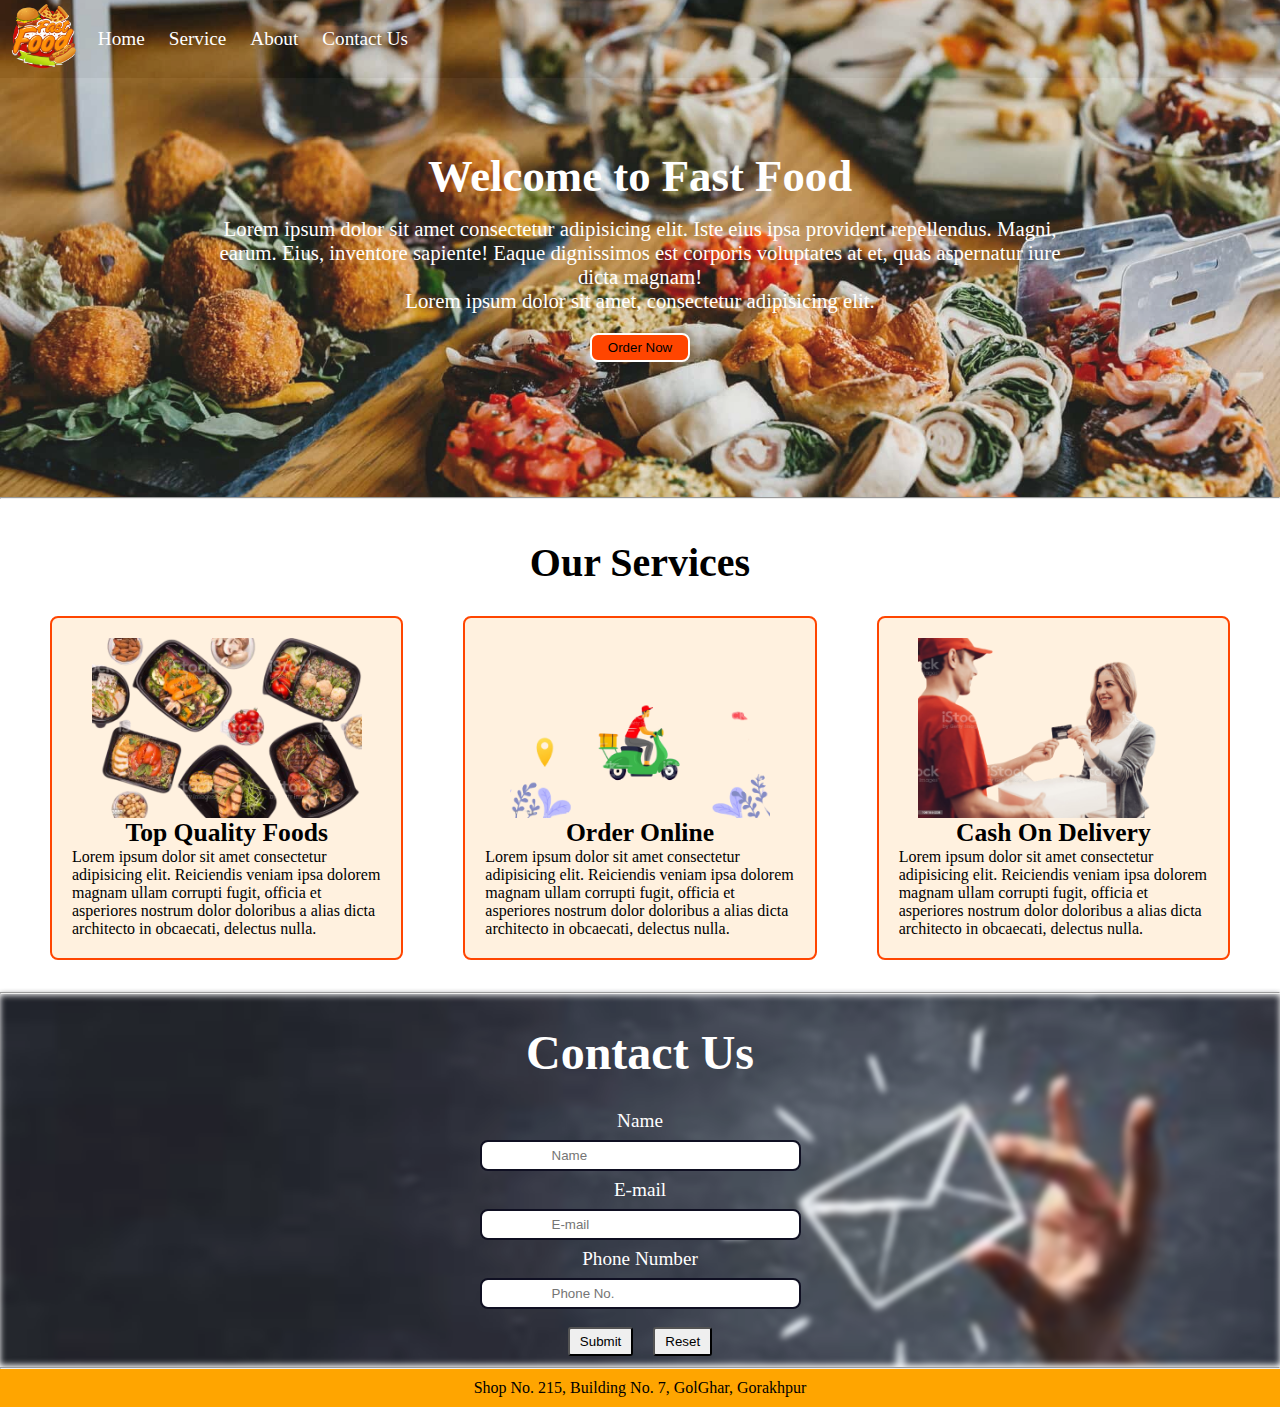
<file: index.html>
<!DOCTYPE html>
<html lang="en">

<head>
    <meta charset="UTF-8">
    <meta http-equiv="X-UA-Compatible" content="IE=edge">
    <meta name="viewport" content="width=device-width, initial-scale=1.0">
    <title>Fast Food</title>
    <link rel="stylesheet" href="style.css">
    <link rel="stylesheet" media="screen and (max-width: 1130px)" href="tabnpad.css">
    <link rel="stylesheet" media="screen and (max-width: 790px)" href="phone.css">
</head>
<script>
    let name = prompt("What's Your Name?", " Guest");
    uppercase(name)
    alert(name + ", WELCOME TO FAST FOOD");
</script>

<body>
    <nav id="navbar">
        <div class="logo">
            <img src="img/fast-food-logo-emblem-removebg-preview.png" alt="Food online">
        </div>
        <ul>
            <li class="item"><a href="">Home</a></li>

            <li class="item"><a href="">Service</a></li>
            <li class="item"><a href="">About</a></li>
            <li class="item"><a href="">Contact Us</a></li>
        </ul>
    </nav>
    <section id="home">
        <h2 class="mainh">Welcome to Fast Food</h2>
        <p class="mainp">Lorem ipsum dolor sit amet consectetur adipisicing elit. Iste eius ipsa provident repellendus.
            Magni, earum. Eius, inventore sapiente! Eaque dignissimos est corporis voluptates at et, quas aspernatur
            iure dicta magnam!</p>
        <p class="mainp">Lorem ipsum dolor sit amet, consectetur adipisicing elit.</p>
        <button class="btn1">Order Now</button>
    </section>
    <hr class="sec1">
    <section id="sec2">
        <h2 id="heading2">Our Services</h2>
        <div class="container">

            <div class="box">

                <img src="img/istockphoto-1165063882-612x612-removebg-preview.png" alt="image">
                <h3 class="title">Top Quality Foods</h3>
                Lorem ipsum dolor sit amet consectetur adipisicing elit. Reiciendis veniam ipsa dolorem magnam ullam
                corrupti fugit, officia et asperiores nostrum dolor doloribus a alias dicta architecto in obcaecati,
                delectus nulla.
            </div>
            <div class="box">
                <img src="img/delivery-removebg-preview.png" alt="image">
                <h3 class="title">Order Online</h3>
                Lorem ipsum dolor sit amet consectetur adipisicing elit. Reiciendis veniam ipsa dolorem magnam ullam
                corrupti fugit, officia et asperiores nostrum dolor doloribus a alias dicta architecto in obcaecati,
                delectus nulla.
            </div>
            <div class="box">
                <img src="img/cod-removebg-preview.png" alt="image">
                <h3 class="title">Cash On Delivery</h3>
                Lorem ipsum dolor sit amet consectetur adipisicing elit. Reiciendis veniam ipsa dolorem magnam ullam
                corrupti fugit, officia et asperiores nostrum dolor doloribus a alias dicta architecto in obcaecati,
                delectus nulla.
            </div>


        </div>
    </section>
    <hr class="hr2">
    <section class="sec3">
        <h1 class="contact">Contact Us</h1>
        <div class="inputbox">

            <div class="in">
                <label for="name">Name
                    <input type="text" id="name" placeholder="Name" class="inp">
            </div>
            <div class="in">
                <label for="email">E-mail<input type="text" id="email" placeholder="E-mail" class="inp">
                </label>
            </div>
            <div class="in">
                <label for="no">Phone Number<input type="text" id="no" placeholder="Phone No." class="inp"></label>
            </div>
            <div class="btnbox">

                <div class="in">
                    <button class="btn">Submit</button>
                </div>
                <div class="in">
                    <button class="btn">Reset</button>
                </div>
            </div>
        </div>
    </section>
    <hr>
    <footer>
        Shop No. 215, Building No. 7, GolGhar, Gorakhpur
    </footer>
</body>

</html>
</file>
<file: tabnpad.css>
.container{
    flex-direction: column;
    margin: 10px 50px;

}
.box{
    border-radius: 12px;
}
.mainh{
    font-size: 2rem;
}
.mainp{
    font-size: 1.3rem;
}
#sec2{
    
    margin-top: 40px;
    height: auto;
     }
</file>
<file: phone.css>
#navbar{
    flex-direction: column;
}
.mainh{
    font-size: 1.5rem;
    
}
.mainp{
    font-size: 0.8rem;

}
#heading2{
    font-size: 1.5rem;

}
.contact{
    font-size: 1.5rem;
}
.btn1{
    padding: 5px 10px;
}
#home{
    padding: 10px 75px;
    height: 280px;
}
.sec1{
    margin-top: 98px;
}
#sec2{
    margin-top: 20px;
    height: auto;
}
</file>
<file: style.css>
/* css reset */
*{
    margin: 0px;
    padding: 0px;
}
/* navigation bar */
#navbar{
    display: flex;
    align-items: center;
    position: relative;
}
#navbar::before{    
    content: "";
background-color: black;
    width: 100%;
    height: 100%;
    z-index: -1;
    opacity: 0.4;
    position: absolute;
}
 /* logo */

.logo img{
    height: 70px;
    margin: 2px 5px;
  
}
 /* navbar */
 #navbar ul{
     display: flex;
 }
 #navbar ul li{
    list-style: none;
    font-size: 1.2rem;
}
#navbar ul li a{
    display: block;
   
    padding: 0px 12px;
    text-decoration: none;
    border-radius: 5px;
    color: white;
}
#navbar ul li a:hover{
    color: black;
    background-color: white;

}
/* section */
#home{
   display: flex;
   flex-direction: column;
   padding: 20px 200px;
   height: 300px;
   align-items: center;
   justify-content: center;
}
#home::before{
    content: "";
    background: url(img/main\ bg.jpg) no-repeat center center/cover;
        width: 100%;
        height: 500px;
        z-index: -1;
        opacity: 0.9;
        position: absolute;
        
    
}
.sec1{
    margin-top: 79px;
}
.mainh{
    color: white;
    font-size: 2.8rem;
    padding: 15px;
    margin-top: 20px;
}
 .mainp{
     color: white;
     font-size: 1.3rem;
     text-align: center;
     
 }
 .btn1{
     padding: 5px 16px;
     border-radius: 8px;
     border: 2px solid white;
     background-color: orangered;
     color: black;
     margin: 20px;
     cursor: pointer;
 }
 .btn1:hover{
    transform: scale(1.02);
    border-radius: 8px;
    border: 2px solid white;
    background-color: orangered;
    color: black;
 }
 /* services */
 #sec2{
    
margin-top: 40px;
height: 423px;
 }
 #heading2{
     
margin: auto;
font-size: 2.5rem;
     text-align: center;
     
 }
 .container{
     display: flex;
     margin: 10px 20px;
     justify-content: center;
     align-items: center;
 }
 .box img{
     height: 180px;
     display: block;
     margin: auto;

 }
 .box{
     border: 2px solid orangered;
     background-color: #fff1df;
     margin: 20px 30px;
     padding: 20px;
     border-radius: 8px;
    
 }
 .box:hover{
    box-shadow: 6px 7px 6px grey;
    transform: scale(1.02);
 }
 .box h3{
     text-align: center;
     font-size: 1.6rem;
 }
/* Contact Us */

.sec3{    
    padding: 1px 0px;
    
    
    
}
.sec3::before{
    content: "";
    background: url(img/contact\ bg.jpg) no-repeat center center/cover;
        width: 100%;
        height: 370px;
        z-index: -1;
        opacity: 0.9;
        position: absolute;
        filter: blur(3px);
}

h1{
    margin: 30px 0px 30px 0px;
    text-align: center;
    font-size: 3rem;
color: white;
}
.in{
    text-align: center;
    font-size: 1.2em;
  color: white;
    
}
.in input{
    padding: 6px 70px;
    margin: 8px;
    border-radius: 8px;
    border: 2px solid rgb(15, 15, 34);
}
.inputbox{
    display: flex;
    flex-direction: column;
    justify-content: center;
    /* align-content: center; */
    align-items: center;
    width: 52px;
    margin: auto;
}
.btnbox{
    display: flex;
}
.btn{
    
    margin: 10px;
    border-radius: 3px;
    padding: 5px 10px;

} 
.btn:hover{
    transform: scale(1.02);
    color: black;
    background-color: white;

}
.hr2{
    margin-top: 30px;
}
/* footer */
footer{
    background-color: orange;
    text-align: center;
    padding: 10px 20px;
}
</file>
